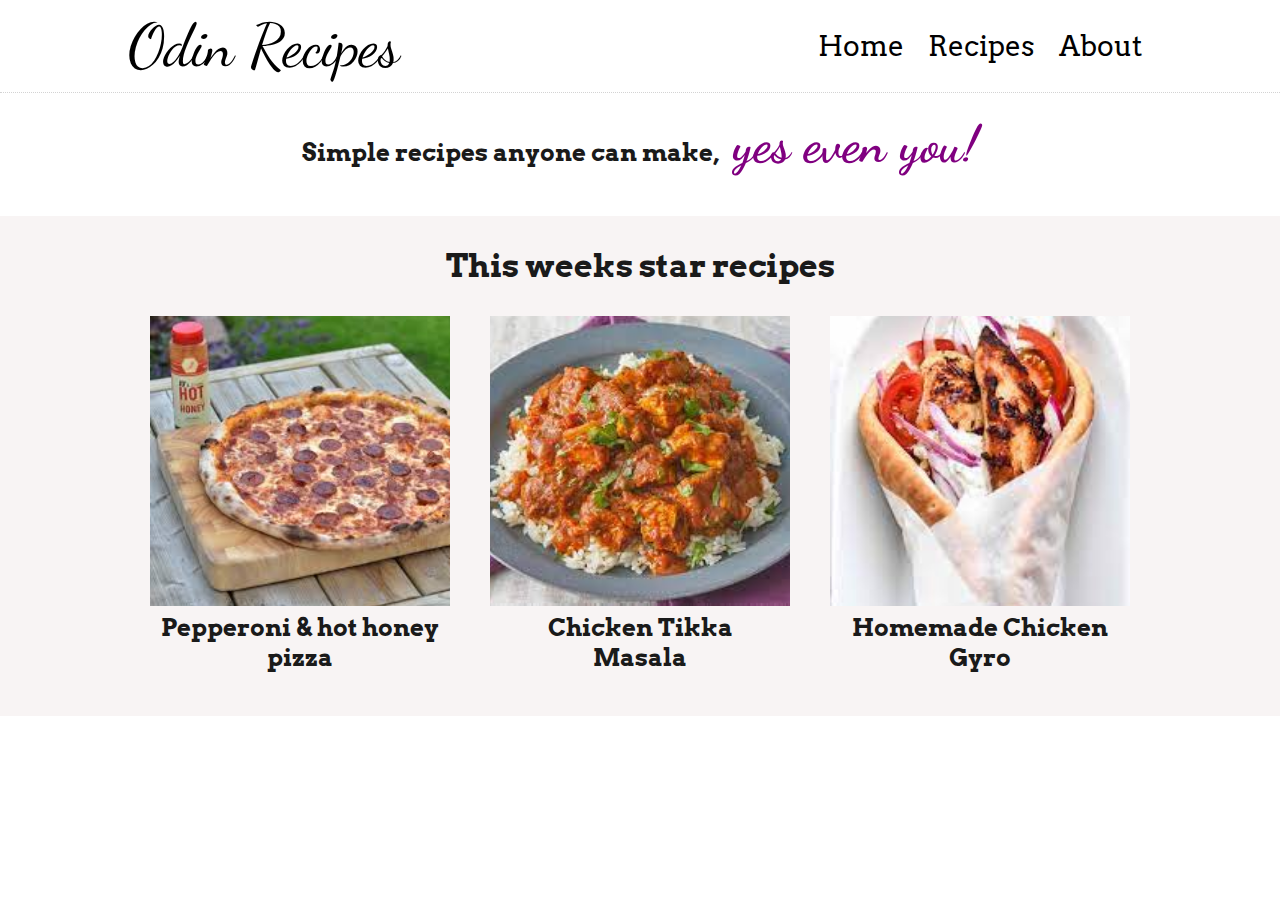
<file: index.html>
<!DOCTYPE html>
<html lang="en">
<head>
    <meta charset="UTF-8">
    <meta http-equiv="X-UA-Compatible" content="IE=edge">
    <meta name="viewport" content="width=device-width, initial-scale=1.0">
    <link rel="stylesheet" href="./css/styles.css"/>
    <link rel="preconnect" href="https://fonts.googleapis.com">
<link rel="preconnect" href="https://fonts.gstatic.com" crossorigin>
<link href="https://fonts.googleapis.com/css2?family=Dancing+Script:wght@700&display=swap" rel="stylesheet">
<link rel="preconnect" href="https://fonts.googleapis.com">
<link rel="preconnect" href="https://fonts.gstatic.com" crossorigin>
<link href="https://fonts.googleapis.com/css2?family=Arvo&display=swap" rel="stylesheet">
<title>Odin Recipes</title>
</head>

<body>

    <!-- header for all pages -->

<div class="full-width">
<header>
    <a class="logo" href="index.html">Odin Recipes</a>
    <nav>
        <a href="index.html">Home</a>
        <a href="recipes/recipes.html">Recipes</a>
        <a href="./recipes/about.html">About</a>
    </nav>
</header>
</div>

<!-- main section home -->

<div class="main">
    <p class="slogan">Simple recipes anyone can make,<span>  yes even you!</span></p>
</div>
<div class="main-section">
    <h2>This weeks star recipes</h2>
    <div class="main-wrapper">
        <div class="card-wrapper">
            <div class="card">
                <a href="./recipes/pizza.html"><img src="./images/pizza.jpeg"></a>
                <div class="title-box"><h4>Pepperoni & hot honey pizza</h4></div>
            </div>
            <div class="card">
                <a href="./recipes/curry.html"><img src="./images/curry.jpeg"></a>
                <div class="title-box"><h4>Chicken Tikka<br> Masala</h4></div>
            </div>


            <div class="card">
                <div class="image"><a href="./recipes/gyro.html"><img src="./images/gyro.jpeg"></a></div>
                <div class="title-box"><h4>Homemade Chicken Gyro</h4></div>
            </div>
        </div>
    </div>

</div>

</body>
</html>
</file>
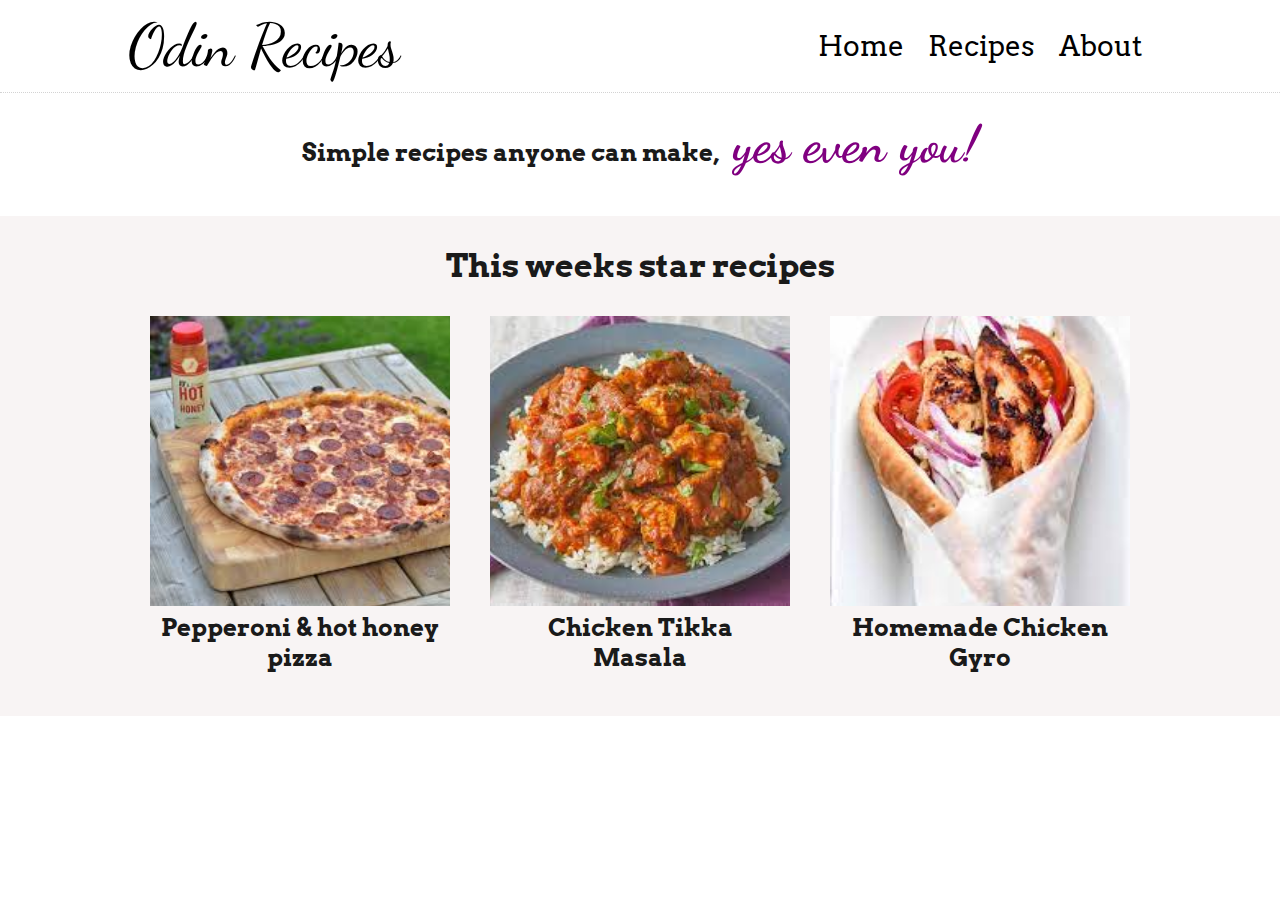
<file: recipes/index.html>
<!DOCTYPE html>
<html lang="en">
<head>
    <meta charset="UTF-8">
    <meta http-equiv="X-UA-Compatible" content="IE=edge">
    <meta name="viewport" content="width=device-width, initial-scale=1.0">
    <link rel="stylesheet" href="./css/styles.css"/>
    <link rel="preconnect" href="https://fonts.googleapis.com">
<link rel="preconnect" href="https://fonts.gstatic.com" crossorigin>
<link href="https://fonts.googleapis.com/css2?family=Dancing+Script:wght@700&display=swap" rel="stylesheet">
<link rel="preconnect" href="https://fonts.googleapis.com">
<link rel="preconnect" href="https://fonts.gstatic.com" crossorigin>
<link href="https://fonts.googleapis.com/css2?family=Arvo&display=swap" rel="stylesheet">
<title>Odin Recipes</title>
</head>

<body>

    <!-- header for all pages -->

<div class="full-width">
<header>
    <a class="logo" href="./index.html">Odin Recipes</a>
    <nav>
        <a href="./index.html">Home</a>
        <a href="./recipes.html">Recipes</a>
        <a href="./about.html">About</a>
    </nav>
</header>
</div>

<!-- main section home -->

<div class="main">
    <p class="slogan">Simple recipes anyone can make,<span>  yes even you!</span></p>
</div>
<div class="main-section">
    <h2>This weeks star recipes</h2>
    <div class="main-wrapper">
        <div class="card-wrapper">
            <div class="card">
                <a href="./pizza.html"><img src="./images/pizza.jpeg"></a>
                <div class="title-box"><h4>Pepperoni & hot honey pizza</h4></div>
            </div>
            <div class="card">
                <a href="./curry.html"><img src="./images/curry.jpeg"></a>
                <div class="title-box"><h4>Chicken Tikka<br> Masala</h4></div>
            </div>


            <div class="card">
                <div class="image"><a href="./gyro.html"><img src="./images/gyro.jpeg"></a></div>
                <div class="title-box"><h4>Homemade Chicken Gyro</h4></div>
            </div>
        </div>
    </div>

</div>
</file>
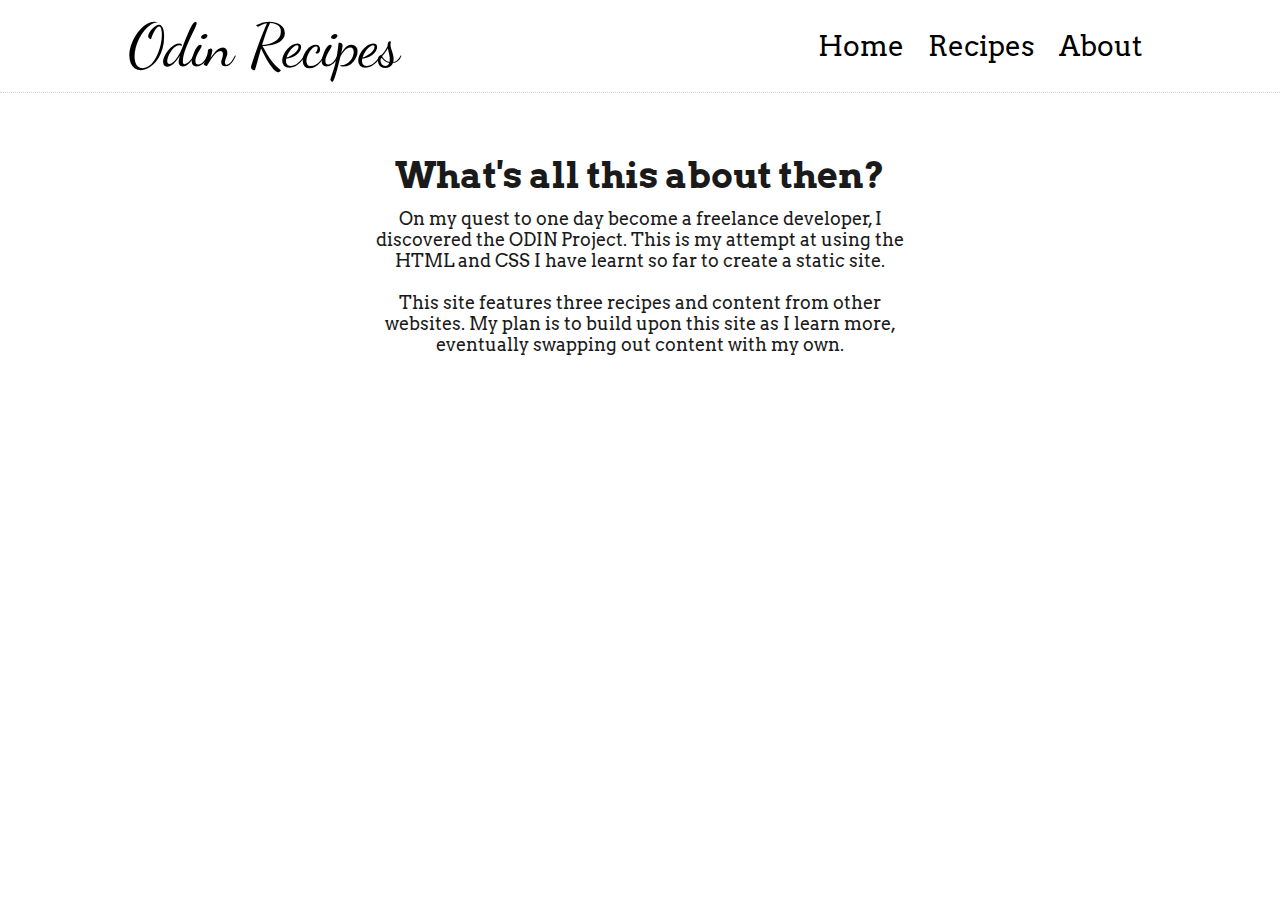
<file: recipes/about.html>
<!DOCTYPE html>
<html lang="en">
<head>
    <meta charset="UTF-8">
    <meta http-equiv="X-UA-Compatible" content="IE=edge">
    <meta name="viewport" content="width=device-width, initial-scale=1.0">
    <link rel="stylesheet" href="../css/styles.css"/>
    <link rel="preconnect" href="https://fonts.googleapis.com">
<link rel="preconnect" href="https://fonts.gstatic.com" crossorigin>
<link href="https://fonts.googleapis.com/css2?family=Dancing+Script:wght@700&display=swap" rel="stylesheet">
<link rel="preconnect" href="https://fonts.googleapis.com">
<link rel="preconnect" href="https://fonts.gstatic.com" crossorigin>
<link href="https://fonts.googleapis.com/css2?family=Arvo&display=swap" rel="stylesheet">
    <title>About</title>
</head>
<body>

    <div class="full-width">
        <header>
            <a class="logo" href="../index.html">Odin Recipes</a>
            <nav>
                <a href="../index.html">Home</a>
                <a href="./recipes.html">Recipes</a>
                <a href="./about.html">About</a>
            </nav>
        </header>
    </div>
<div class="about">
    <div class="about-content">
        <h1>What's all this about then?</h1>
        <p>On my quest to one day become a freelance developer, I discovered the ODIN Project. This is my attempt at using the HTML and CSS I have learnt so far to create a static site.</p>
        <br>
        <p>This site features three recipes and content from other websites. My plan is to build upon this site as I learn more, eventually swapping out content with my own.</p>
    </div>
</div>
</body>
</html>
</file>
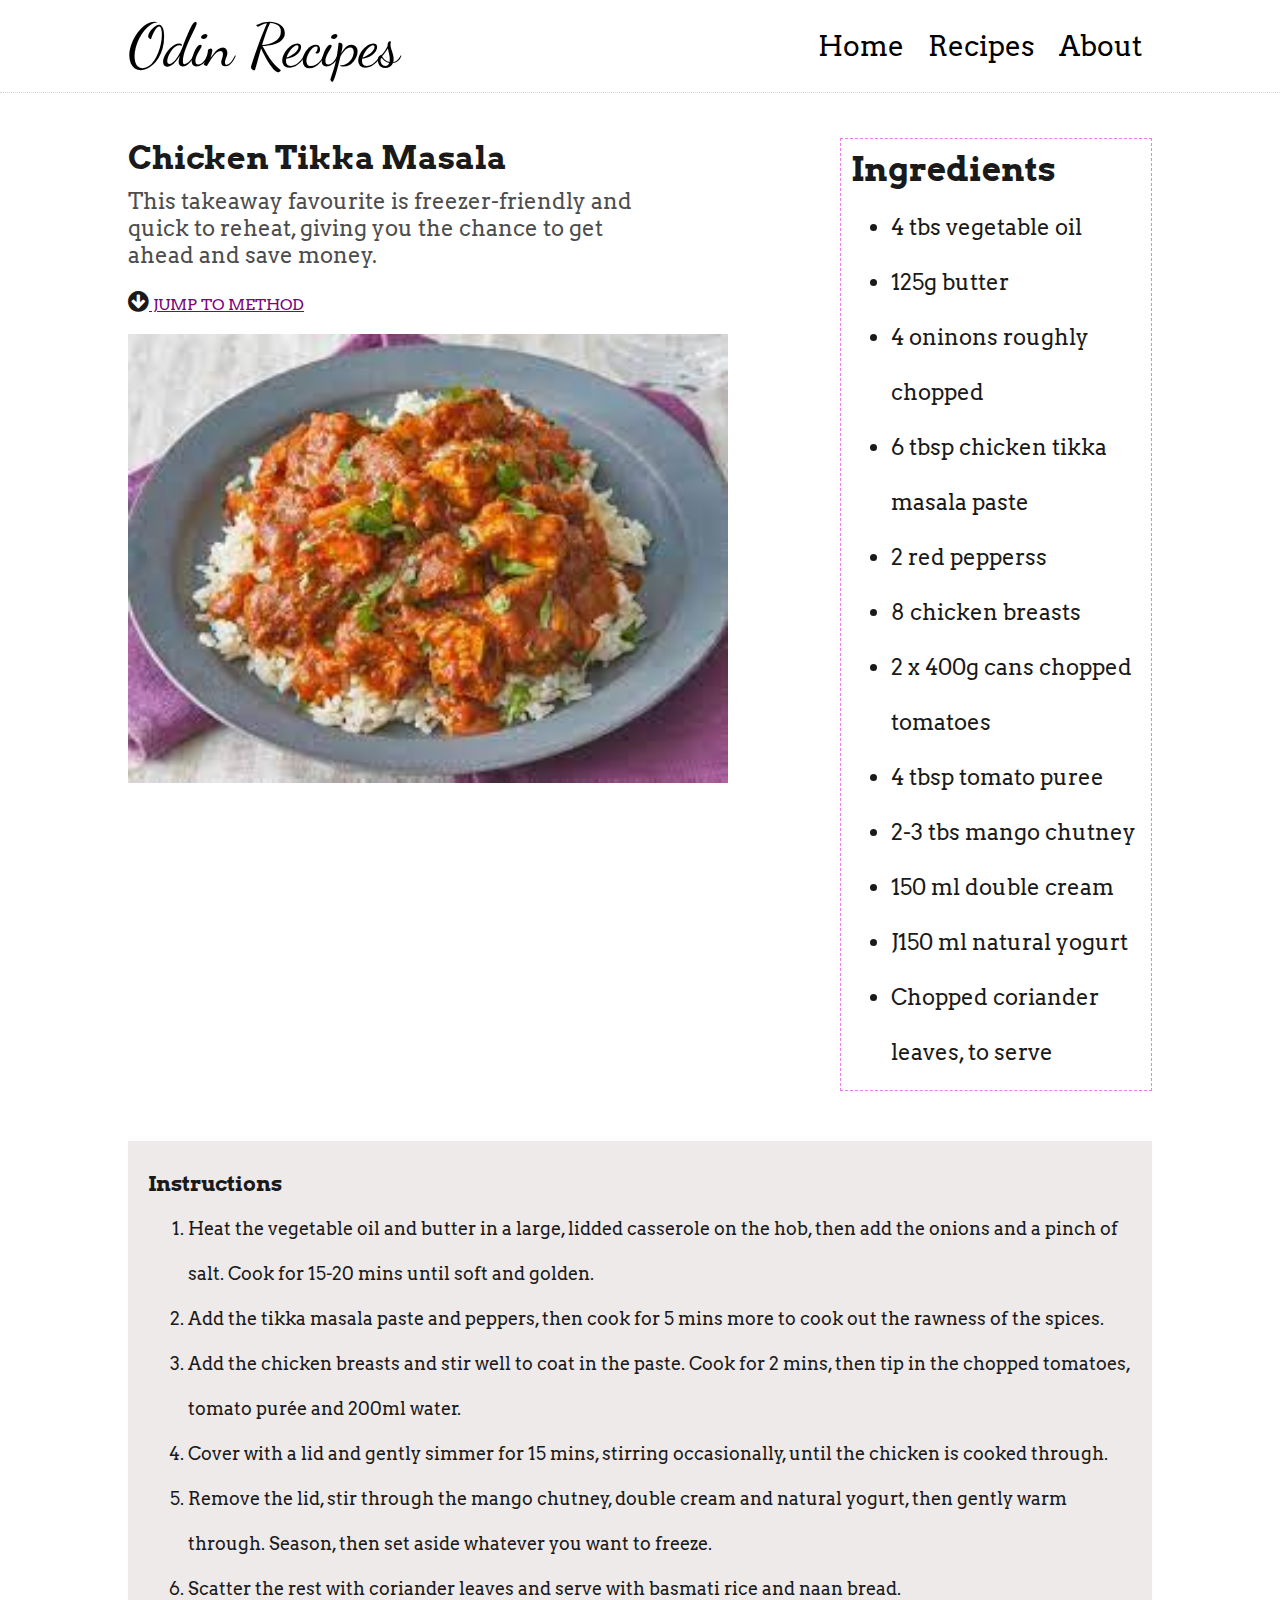
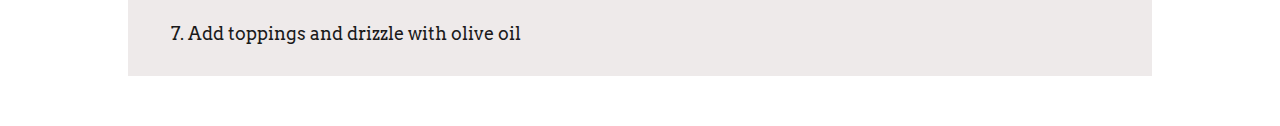
<file: recipes/curry.html>
<!DOCTYPE html>
<html lang="en">
<head>
    <meta charset="UTF-8">
    <meta http-equiv="X-UA-Compatible" content="IE=edge">
    <meta name="viewport" content="width=device-width, initial-scale=1.0">
    <link rel="stylesheet" href="../css/styles.css"/>
    <link rel="preconnect" href="https://fonts.googleapis.com">
<link rel="preconnect" href="https://fonts.gstatic.com" crossorigin>
<link href="https://fonts.googleapis.com/css2?family=Dancing+Script:wght@700&display=swap" rel="stylesheet">
<link rel="preconnect" href="https://fonts.googleapis.com">
<link rel="preconnect" href="https://fonts.gstatic.com" crossorigin>
<link href="https://fonts.googleapis.com/css2?family=Arvo&display=swap" rel="stylesheet">
    
    <link rel="stylesheet" href="https://cdnjs.cloudflare.com/ajax/libs/font-awesome/4.7.0/css/font-awesome.min.css">
    <title>Chicken TIkka Masala</title>
</head>

<body>

    <div class="full-width">
        <header>
            <a class="logo" href="../index.html">Odin Recipes</a>
            <nav>
                <a href="../index.html">Home</a>
                <a href="./recipes.html">Recipes</a>
                <a href="./about.html">About</a>
            </nav>
        </header>
    </div>

    <div class="set-main">
        <div class="intro-wrapper">
            <div class="recipe-intro">
                <h1>Chicken Tikka Masala</h1>
                <p>This takeaway favourite is freezer-friendly and quick to reheat, giving you the chance to get ahead and save money.</p>
                <div class="jump-to"><a href="#inst"><i class="fa fa-arrow-circle-down" style="font-size:24px"></i> JUMP TO METHOD</a></div>
                <div class="img-container">
                    <img src="../images/curry.jpeg">
                </div>
            </div>
            <div class="ingredients">
                <h2>Ingredients</h2>
                <ul>
                    <li>4 tbs vegetable oil</li>
                    <li>125g butter</li>
                    <li>4 oninons roughly chopped</li>
                    <li>6 tbsp chicken tikka masala paste</li>
                    <li>2 red pepperss</li>
                    <li>8 chicken breasts</li>
                    <li>2 x 400g cans chopped tomatoes</li>
                    <li>4 tbsp tomato puree</li>
                    <li>2-3 tbs mango chutney</li>
                    <li>150 ml double cream</li>
                    <li>J150 ml natural yogurt</li>
                    <li>Chopped coriander leaves, to serve</li>
                </ul>
            </div>
        </div>

        <div id="inst" class="inst-wrapper">
            <h3>Instructions</h3>
            <ol>
                <li>Heat the vegetable oil and butter in a large, lidded casserole on the hob, then add the onions and a pinch of salt. Cook for 15-20 mins until soft and golden.</li>
                <li>Add the tikka masala paste and peppers, then cook for 5 mins more to cook out the rawness of the spices.</li>
                <li>Add the chicken breasts and stir well to coat in the paste. Cook for 2 mins, then tip in the chopped tomatoes, tomato purée and 200ml water.</li>
                <li>Cover with a lid and gently simmer for 15 mins, stirring occasionally, until the chicken is cooked through.</li>
                <li>Remove the lid, stir through the mango chutney, double cream and natural yogurt, then gently warm through. Season, then set aside whatever you want to freeze.</li>
                <li>Scatter the rest with coriander leaves and serve with basmati rice and naan bread.</li>
                <li>Add toppings and drizzle with olive oil</li>
                
            </ol>
        </div>
    </div>
</body>
</html
</file>
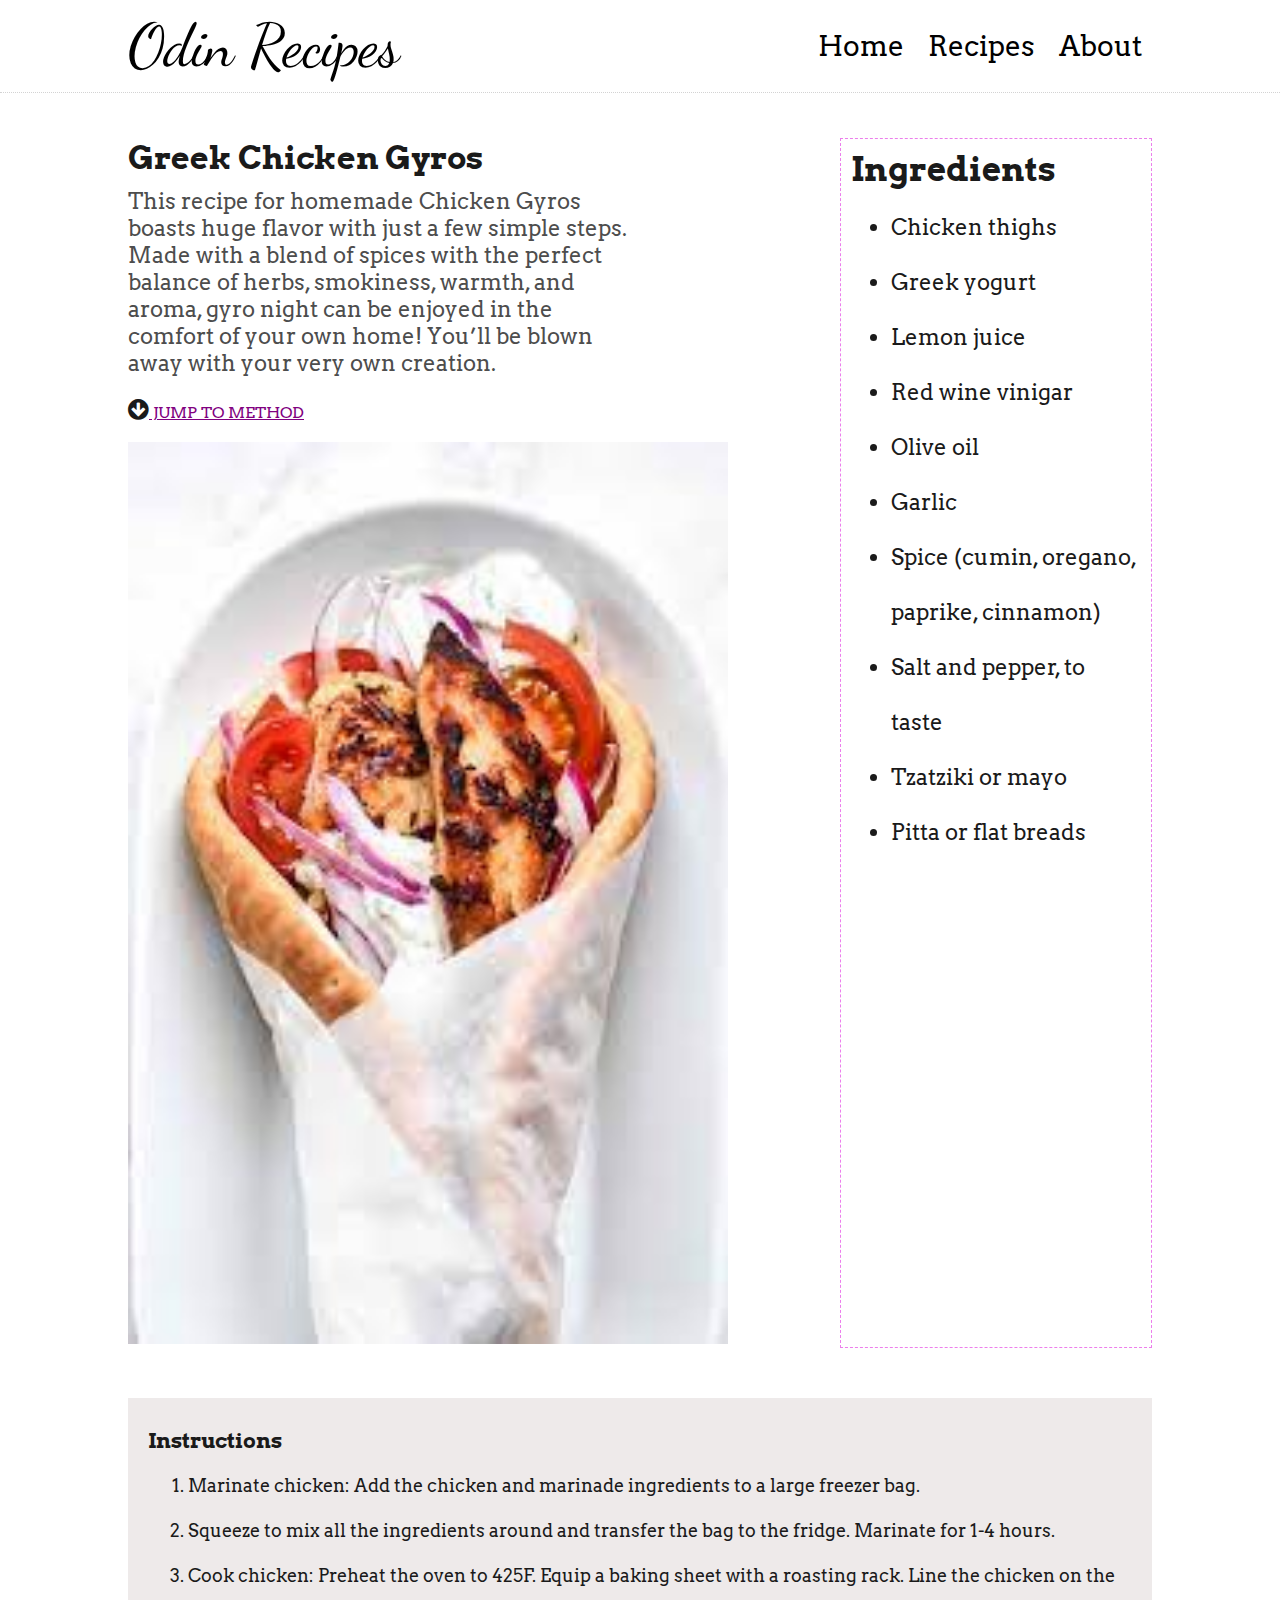
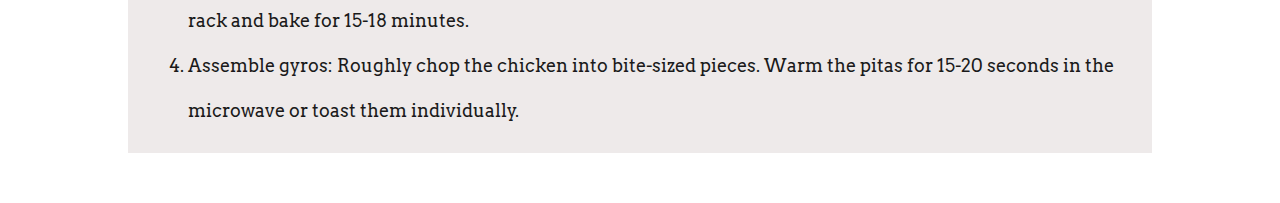
<file: recipes/gyro.html>
<!DOCTYPE html>
<html lang="en">
<head>
    <meta charset="UTF-8">
    <meta http-equiv="X-UA-Compatible" content="IE=edge">
    <meta name="viewport" content="width=device-width, initial-scale=1.0">
    <link rel="stylesheet" href="../css/styles.css"/>
    <link rel="preconnect" href="https://fonts.googleapis.com">
<link rel="preconnect" href="https://fonts.gstatic.com" crossorigin>
<link href="https://fonts.googleapis.com/css2?family=Dancing+Script:wght@700&display=swap" rel="stylesheet">
<link rel="preconnect" href="https://fonts.googleapis.com">
<link rel="preconnect" href="https://fonts.gstatic.com" crossorigin>
<link href="https://fonts.googleapis.com/css2?family=Arvo&display=swap" rel="stylesheet">
    
    <link rel="stylesheet" href="https://cdnjs.cloudflare.com/ajax/libs/font-awesome/4.7.0/css/font-awesome.min.css">
    <title>Chicken Gyros</title>
</head>
<body>

    <div class="full-width">
        <header>
            <a class="logo" href="../index.html">Odin Recipes</a>
            <nav>
                <a href="../index.html">Home</a>
                <a href="./recipes.html">Recipes</a>
                <a href="./about.html">About</a>
            </nav>
        </header>
    </div>

    <div class="set-main">
        <div class="intro-wrapper">
            <div class="recipe-intro">
                <h1>Greek Chicken Gyros</h1>
                <p>This recipe for homemade Chicken Gyros boasts huge flavor with just a few simple steps. Made with a blend of spices with the perfect balance of herbs, smokiness, warmth, and aroma, gyro night can be enjoyed in the comfort of your own home! You’ll be blown away with your very own creation.</p>
                <div class="jump-to"><a href="#inst"><i class="fa fa-arrow-circle-down" style="font-size:24px"></i> JUMP TO METHOD</a></div>
                <div class="img-container">
                    <img src="../images/gyro.jpeg">
                </div>
            </div>
            <div class="ingredients">
                <h2>Ingredients</h2>
                <ul>
                    <li>Chicken thighs</li>
                    <li>Greek yogurt</li>
                    <li>Lemon juice</li>
                    <li>Red wine vinigar</li>
                    <li>Olive oil</li>
                    <li>Garlic</li>
                    <li>Spice (cumin, oregano, paprike, cinnamon)</li>
                    <li>Salt and pepper, to taste</li>
                    <li>Tzatziki or mayo</li>
                    <li>Pitta or flat breads</li>
                </ul>
            </div>
        </div>

        <div id="inst" class="inst-wrapper">
            <h3>Instructions</h3>
            <ol>
                <li>Marinate chicken: Add the chicken and marinade ingredients to a large freezer bag.</li>
                <li>Squeeze to mix all the ingredients around and transfer the bag to the fridge. Marinate for 1-4 hours.</li>
                <li>Cook chicken: Preheat the oven to 425F. Equip a baking sheet with a roasting rack. Line the chicken on the rack and bake for 15-18 minutes.</li>
                <li>Assemble gyros: Roughly chop the chicken into bite-sized pieces. Warm the pitas for 15-20 seconds in the microwave or toast them individually.</li>
            </ol>
        </div>
    </div>
</body>
</html
</file>
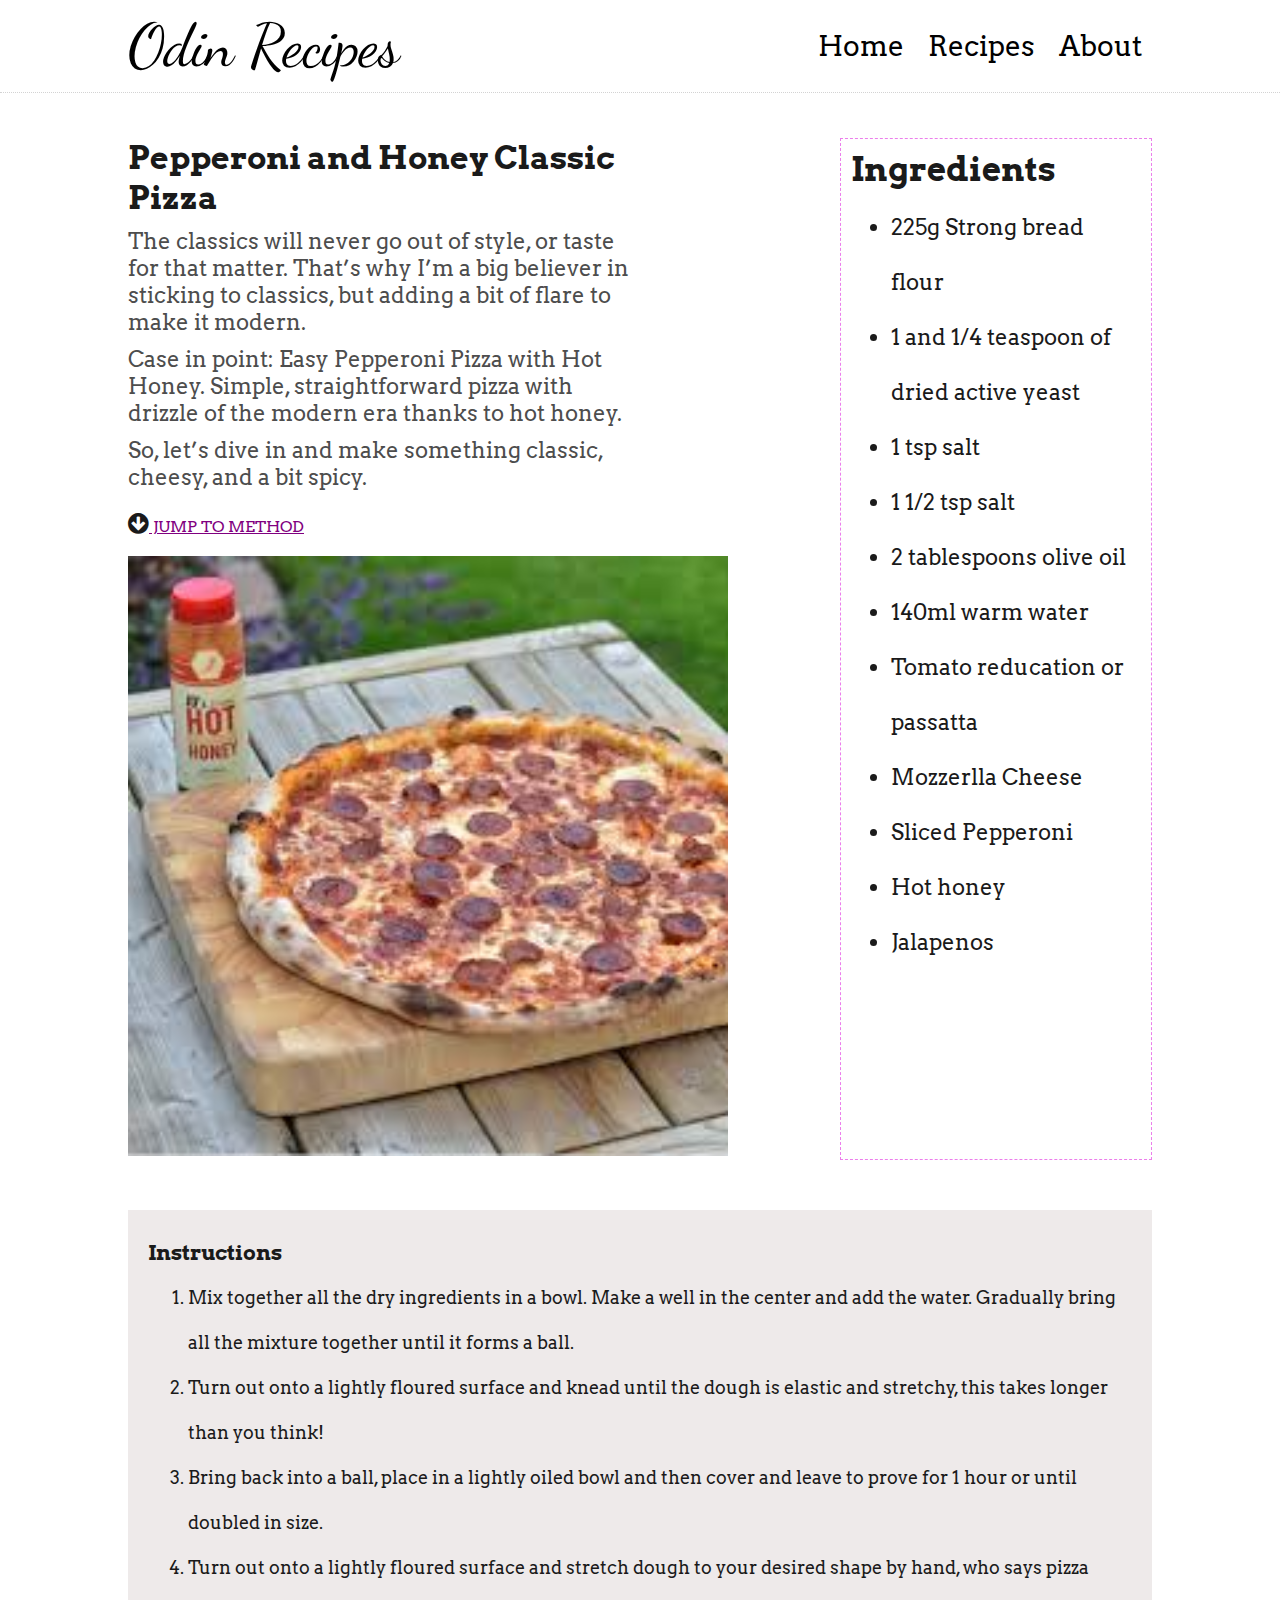
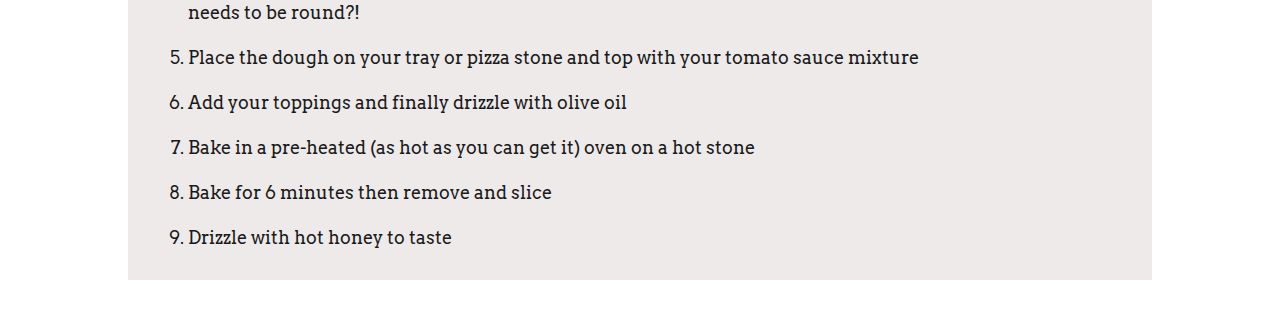
<file: recipes/pizza.html>
<!DOCTYPE html>
<html lang="en">
<head>
    <meta charset="UTF-8">
    <meta http-equiv="X-UA-Compatible" content="IE=edge">
    <meta name="viewport" content="width=device-width, initial-scale=1.0">
    <link rel="stylesheet" href="../css/styles.css"/>
    <link rel="preconnect" href="https://fonts.googleapis.com">
<link rel="preconnect" href="https://fonts.gstatic.com" crossorigin>
<link href="https://fonts.googleapis.com/css2?family=Dancing+Script:wght@700&display=swap" rel="stylesheet">
<link rel="preconnect" href="https://fonts.googleapis.com">
<link rel="preconnect" href="https://fonts.gstatic.com" crossorigin>
<link href="https://fonts.googleapis.com/css2?family=Arvo&display=swap" rel="stylesheet">
    
    <link rel="stylesheet" href="https://cdnjs.cloudflare.com/ajax/libs/font-awesome/4.7.0/css/font-awesome.min.css">
    <title>Pizza Recipe</title>
</head>
<body>

    <!-- header section -->

<div class="full-width">
    <header>
        <a class="logo" href="../index.html">Odin Recipes</a>
        <nav>
            <a href="../index.html">Home</a>
            <a href="./recipes.html">Recipes</a>
            <a href="./about.html">About</a>
        </nav>
    </header>
</div>

<div class="set-main">
    <div class="intro-wrapper">
        <div class="recipe-intro">
            <h1>Pepperoni and Honey Classic Pizza</h1>
            <p>The classics will never go out of style, or taste for that matter. That’s why I’m a big believer in sticking to classics, but adding a bit of flare to make it modern.</p> 
            <p>Case in point: Easy Pepperoni Pizza with Hot Honey. Simple, straightforward pizza with drizzle of the modern era thanks to hot honey.</p>
            <p>So, let’s dive in and make something classic, cheesy, and a bit spicy.</p>
            <div class="jump-to"><a href="#inst"><i class="fa fa-arrow-circle-down" style="font-size:24px"></i> JUMP TO METHOD</a></div>
            <div class="img-container">
                <img src="../images/pizza.jpeg">
            </div>
        </div>

        <div class="ingredients">
            <h2>Ingredients</h2>
            <ul>
                <li>225g Strong bread flour</li>
                <li>1 and 1/4 teaspoon of dried active yeast</li>
                <li>1 tsp salt</li>
                <li>1 1/2 tsp salt</li>
                <li>2 tablespoons olive oil</li>
                <li>140ml warm water</li>
                <li>Tomato reducation or passatta</li>
                <li>Mozzerlla Cheese</li>
                <li>Sliced Pepperoni</li>
                <li>Hot honey</li>
                <li>Jalapenos</li>
            </ul>
        </div>
    </div>


    
    <div id="inst" class="inst-wrapper">
        <h3>Instructions</h3>
        <ol>
            <li>Mix together all the dry ingredients in a bowl. Make a well in the center and add the water. Gradually bring all the mixture together until it forms a ball.</li>
            <li>Turn out onto a lightly floured surface and knead until the dough is elastic and stretchy, this takes longer than you think!</li>
            <li>Bring back into a ball, place in a lightly oiled bowl and then cover and leave to prove for 1 hour or until doubled in size.</li>
            <li>Turn out onto a lightly floured surface and stretch dough to your desired shape by hand, who says pizza needs to be round?!</li>
            <li>Place the dough on your tray or pizza stone and top with your tomato sauce mixture</li>
            <li>Add your toppings and finally drizzle with olive oil</li>
            <li>Bake in a pre-heated (as hot as you can get it) oven on a hot stone</li>
            <li>Bake for 6 minutes then remove and slice</li>
            <li>Drizzle with hot honey to taste</li>
        </ol>
    </div>
</div>
</body>
</html
</file>
<file: css/styles.css>
/* universal styles */

html {
    box-sizing: border-box;
}
*,
*::before,
*::after {
  box-sizing: inherit;
}



* {
    margin: 0;
    font-family: 'Arvo', serif;
    color: #1a1a1a;
}

/* header styles */

.logo  {
    font-family: 'Dancing Script', cursive;
    font-size: 60px;
    text-decoration: none;
    color:black;
}

nav a {
    text-decoration: none;
    font-size: 28px;
    padding: 10px;
    color:black;
}

nav a:hover {
    color: purple;
}

header {
    width:80%;
    margin: auto;
    display: flex;
    justify-content: space-between;
    align-items: center;
    padding-top:10px;
}

.full-width {
    border-bottom: 1px dotted #d3d3d3;
    padding-bottom: 10px;
}


/* main section styles for homepage */

.main {
    margin-top: 10px;
}

.slogan {
    text-align: center;
    font-size: 24px;
    font-weight: bold;
    margin-top:20px;
}

.slogan span {
    font-family: 'Dancing Script', cursive;
    font-size: 52px;
    color: purple;
}

.main-section {
    background-color: rgb(248, 244, 244);
    margin-top: 40px;
    height: 500px;
}

.main-section h2 {
    text-align: center;
    font-size: 32px;
    padding: 30px 0px 10px ; 
    /* top, left and right, and bottom */
}

.main-wrapper {
    display: flex;
    align-items: center;
}

.card-wrapper {
    width: 80%;
    margin:auto;
    display:flex;
    justify-content: center;  
    flex-wrap: wrap; 
}
.card {
    width: 300px;
    height:290px;
    margin: 20px;
    text-align: center;
    font-size: 24px;
}


 img {
    width: 300px;
    height:290px;
    object-fit: cover;
   
 }


.title-box {
    width: 300px;
}


/* recipe page styles */

.set-main {
    width: 80%;
    margin: auto;
    padding-top: 30px;
}


.intro-wrapper {
    display: flex;
    padding-top: 15px;
}


.recipe-intro {
    width: 50%;
    margin-right: 100px;

}

.recipe-intro p {
    padding-top: 10px;
    font-size: 22px;
    color: rgb(77, 77, 77);
}

.recipe-intro img {
    padding-top: 20px;
    width: 600px;
    height: auto;

}

.ingredients {
    width: 50%;
    margin-left: 100px;
    font-size: 22px;
    color: rgb(77, 77, 77);
    border: 1px dashed rgb(236, 126, 236);
    padding: 10px;
    
}

.ingredients ul {
    line-height: 250%;
    padding-top:10px;
    
}

.jump-to {
    padding-top: 20px;
}

.jump-to a {
    color: purple;
    
}

.inst-wrapper {
    margin-top: 50px;
    background-color: #eeeaea;
    padding: 20px;
    line-height: 250%;
    font-size: 18px;
    margin-bottom: 50px;
}



/* about page */


.about {
    width: 100%;
    margin: auto;
}


.about-content {
    width: 50%;
    margin: auto;
    padding: 50px;
    text-align: center;
    font-size: 18px;
}

.about-content h1 {
    padding: 10px;
}
</file>
<file: recipes/css/styles.css>
/* universal styles */

* {
    margin: 0;
    font-family: 'Arvo', serif;
    color: #1a1a1a;
}

/* header styles */

.logo  {
    font-family: 'Dancing Script', cursive;
    font-size: 60px;
    text-decoration: none;
    color:black;
}

nav a {
    text-decoration: none;
    font-size: 28px;
    padding: 10px;
    color:black;
}

nav a:hover {
    color: purple;
}

header {
    width:80%;
    margin: auto;
    display: flex;
    justify-content: space-between;
    align-items: center;
    padding-top:10px;
}

.full-width {
    border-bottom: 1px dotted #d3d3d3;
    padding-bottom: 10px;
}


/* main section styles for homepage */

.main {
    margin-top: 10px;
}

.slogan {
    text-align: center;
    font-size: 24px;
    font-weight: bold;
    margin-top:20px;
}

.slogan span {
    font-family: 'Dancing Script', cursive;
    font-size: 52px;
    color: purple;
}

.main-section {
    background-color: rgb(248, 244, 244);
    margin-top: 40px;
    height: 500px;
}

.main-section h2 {
    text-align: center;
    font-size: 32px;
    padding: 30px 0px 10px 0px;
}

.main-wrapper {
    display: flex;
    align-items: center;
}

.card-wrapper {
    width: 80%;
    margin:auto;
    display:flex;
    justify-content: center;  
    flex-wrap: wrap; 
}
.card {
    width: 300px;
    height:290px;
    margin: 20px;
    text-align: center;
    font-size: 24px;
}


 img {
    width: 300px;
    height:290px;
    object-fit: cover;
   
 }


.title-box {
    width: 300px;
}


/* pizza page styles */

.set-main {
    width: 80%;
    margin: auto;
    padding-top: 30px;
    /* border: 2px solid blue; */
}


.intro-wrapper {
    display: flex;
    padding-top: 15px;
    /* border: 2px solid green; */
}


.recipe-intro {
    width: 50%;
    /* border: 3px dotted yellow; */
    margin-right: 100px;

}

.recipe-intro p {
    padding-top: 10px;
    font-size: 22px;
    color: rgb(77, 77, 77);
}

.recipe-intro img {
    padding-top: 20px;
    width: 600px;
    height: auto;

}

.ingredients {
    width: 50%;
    /* border: 3px dashed hotpink; */
    margin-left: 100px;
    font-size: 22px;
    color: rgb(77, 77, 77);
    border: 1px dashed rgb(236, 126, 236);
    padding: 10px;
    
}

.ingredients ul {
    line-height: 250%;
    padding-top:10px;
    
}

.jump-to {
    padding-top: 20px;
}

.jump-to a {
    color: purple;
    
}

.inst-wrapper {
    margin-top: 50px;
    background-color: #eeeaea;
    padding: 20px;
    line-height: 250%;
    font-size: 18px;
}



/* about page */


.about {
    width: 100%;
    margin: auto;
}


.about-content {
    width: 50%;
    margin: auto;
    padding: 50px;
    text-align: center;
    font-size: 18px;
}

.about-content h1 {
    padding: 10px;
}
</file>
